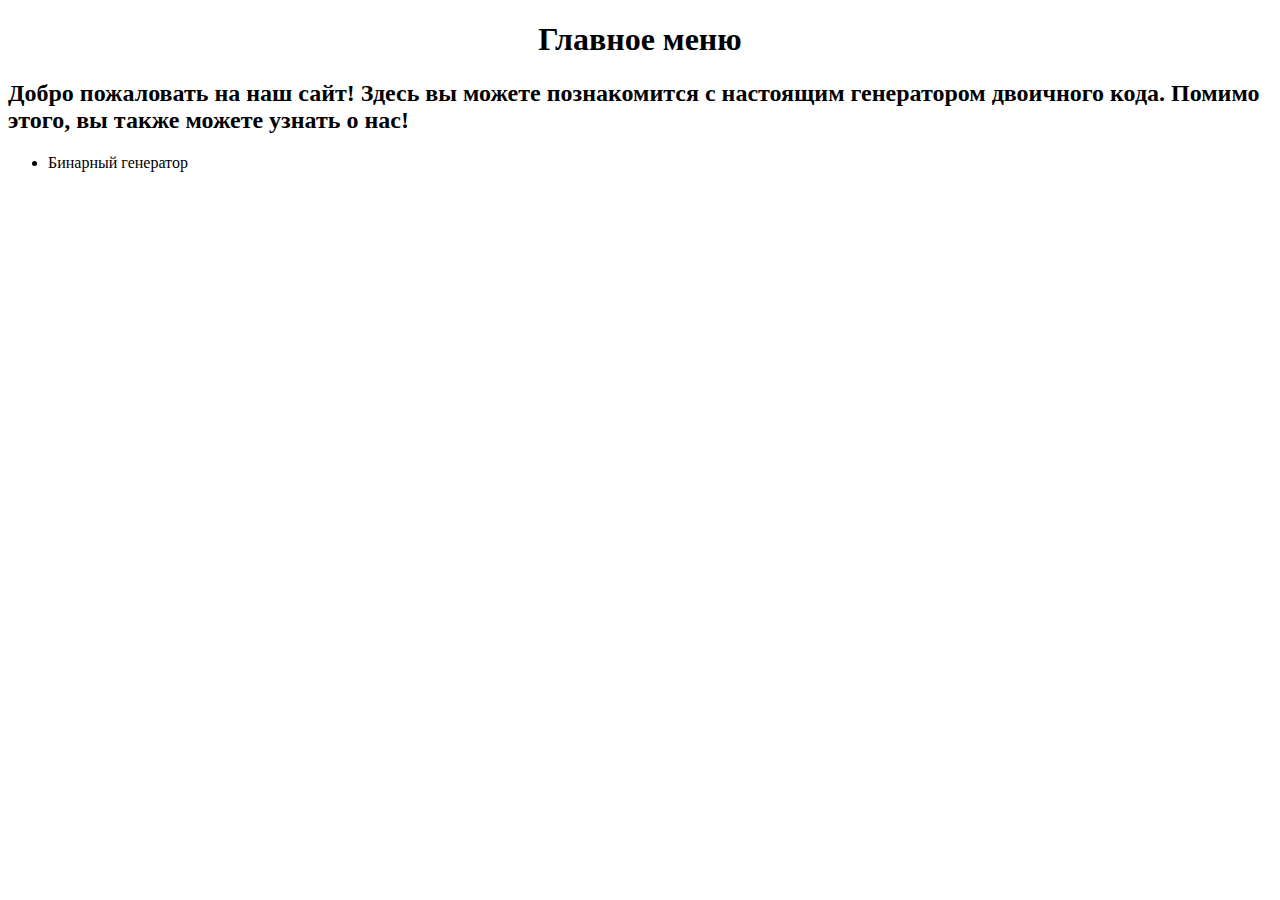
<file: index.html>
<!DOCTYPE html>
<html>
  <head>
    <title>
      Главная страница
    </title>
  </head>
  <body>
    <h1 align="center">
      Главное меню
    </h1>
    <h2>Добро пожаловать на наш сайт! Здесь вы можете познакомится с настоящим генератором двоичного кода. Помимо этого, вы также можете 
    узнать о нас!</h2>
    <ul>
      <li>Бинарный генератор<a href="https://scripter24-bot.github.io/bin.html" ></a></li>
      
    </ul>
  </body>
</html>
</file>
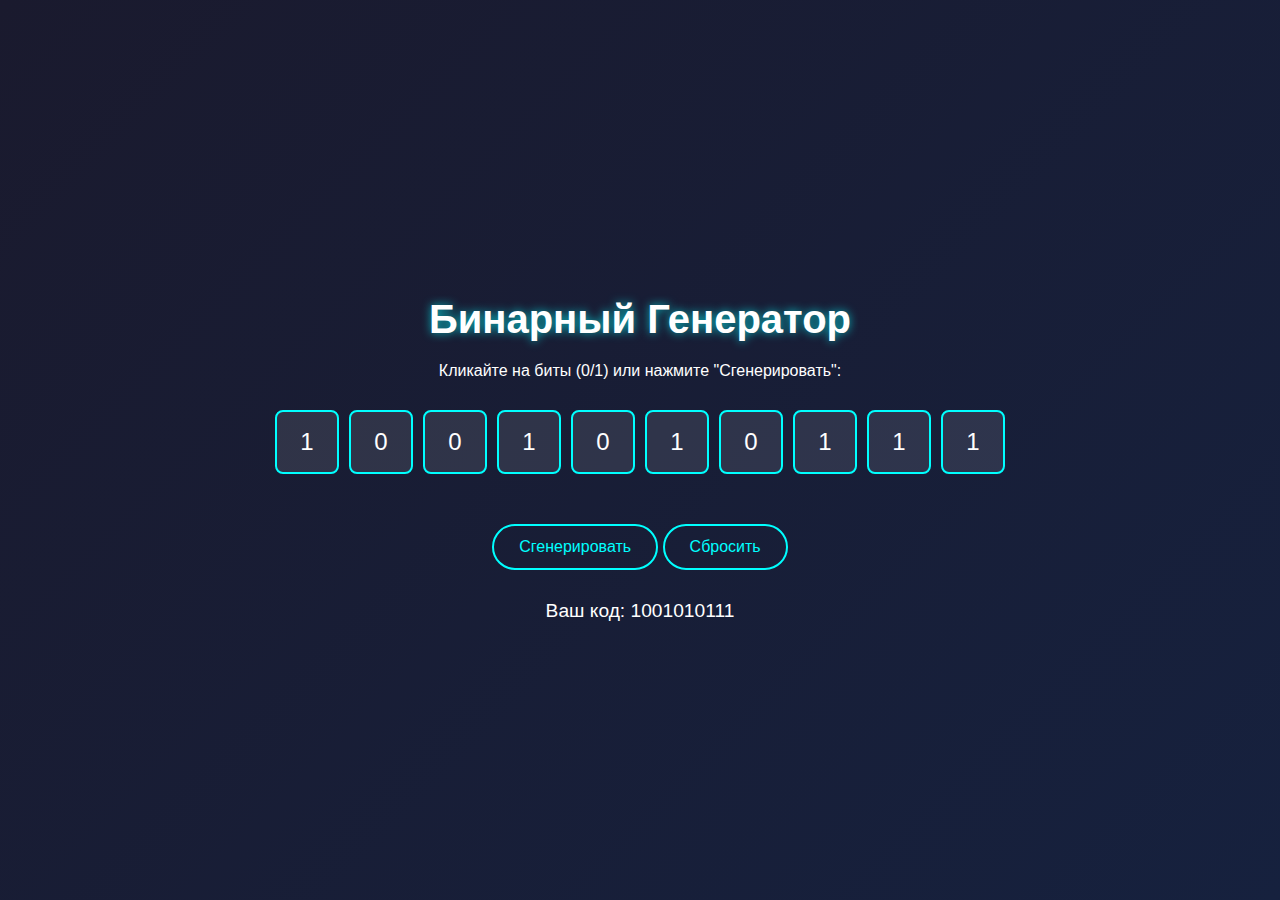
<file: bin.html>
<!DOCTYPE html>
<html lang="ru">
<head>
    <meta charset="UTF-8">
    <meta name="viewport" content="width=device-width, initial-scale=1.0">
    <title>Бинарный генератор</title>
    <style>
        body {
            font-family: 'Arial', sans-serif;
            background: linear-gradient(135deg, #1a1a2e, #16213e);
            color: #fff;
            display: flex;
            justify-content: center;
            align-items: center;
            height: 100vh;
            margin: 0;
            overflow: hidden;
        }
        
        .container {
            text-align: center;
        }
        
        h1 {
            margin-bottom: 20px;
            font-size: 2.5rem;
            text-shadow: 0 0 10px rgba(0, 255, 255, 0.7);
        }
        
        .binary-box {
            display: flex;
            gap: 10px;
            flex-wrap: wrap;
            justify-content: center;
            margin: 30px 0;
        }
        
        .bit {
            width: 60px;
            height: 60px;
            background: rgba(255, 255, 255, 0.1);
            border: 2px solid #00ffff;
            border-radius: 8px;
            display: flex;
            justify-content: center;
            align-items: center;
            font-size: 1.5rem;
            cursor: pointer;
            transition: all 0.3s;
            user-select: none;
        }
        
        .bit:hover {
            background: rgba(0, 255, 255, 0.2);
            transform: scale(1.1);
        }
        
        .bit.active {
            background: #00ffff;
            color: #000;
            box-shadow: 0 0 15px #00ffff;
        }
        
        button {
            padding: 12px 25px;
            background: transparent;
            border: 2px solid #00ffff;
            color: #00ffff;
            font-size: 1rem;
            border-radius: 50px;
            cursor: pointer;
            transition: all 0.3s;
            margin-top: 20px;
        }
        
        button:hover {
            background: #00ffff;
            color: #000;
            box-shadow: 0 0 15px #00ffff;
        }
        
        .result {
            margin-top: 30px;
            font-size: 1.2rem;
            min-height: 30px;
        }
    </style>
</head>
<body>
    <div class="container">
        <h1>Бинарный Генератор</h1>
        <p>Кликайте на биты (0/1) или нажмите "Сгенерировать":</p>
        
        <div class="binary-box" id="binaryBox">
            <!-- Битсы будут добавлены через JS -->
        </div>
        
        <button id="generateBtn">Сгенерировать</button>
        <button id="resetBtn">Сбросить</button>
        
        <div class="result" id="result">
            Ваш код: <span id="binaryResult"></span>
        </div>
    </div>

    <script>
        const binaryBox = document.getElementById('binaryBox');
        const generateBtn = document.getElementById('generateBtn');
        const resetBtn = document.getElementById('resetBtn');
        const binaryResult = document.getElementById('binaryResult');
        
        // Создаем 10 битов (0/1)
        for (let i = 0; i < 10; i++) {
            const bit = document.createElement('div');
            bit.className = 'bit';
            bit.textContent = Math.random() > 0.5 ? '1' : '0';
            bit.addEventListener('click', () => {
                bit.textContent = bit.textContent === '0' ? '1' : '0';
                bit.classList.toggle('active');
                updateResult();
            });
            binaryBox.appendChild(bit);
        }
        
        // Обновляем результат
        function updateResult() {
            const bits = Array.from(document.querySelectorAll('.bit')).map(bit => bit.textContent);
            binaryResult.textContent = bits.join('');
        }
        
        // Генерация случайного кода
        generateBtn.addEventListener('click', () => {
            document.querySelectorAll('.bit').forEach(bit => {
                const randomBit = Math.random() > 0.5 ? '1' : '0';
                bit.textContent = randomBit;
                bit.classList.toggle('active', randomBit === '1');
            });
            updateResult();
        });
        
        // Сброс
        resetBtn.addEventListener('click', () => {
            document.querySelectorAll('.bit').forEach(bit => {
                bit.textContent = '0';
                bit.classList.remove('active');
            });
            updateResult();
        });
        
        updateResult();
    </script>
</body>
</html>
</file>
